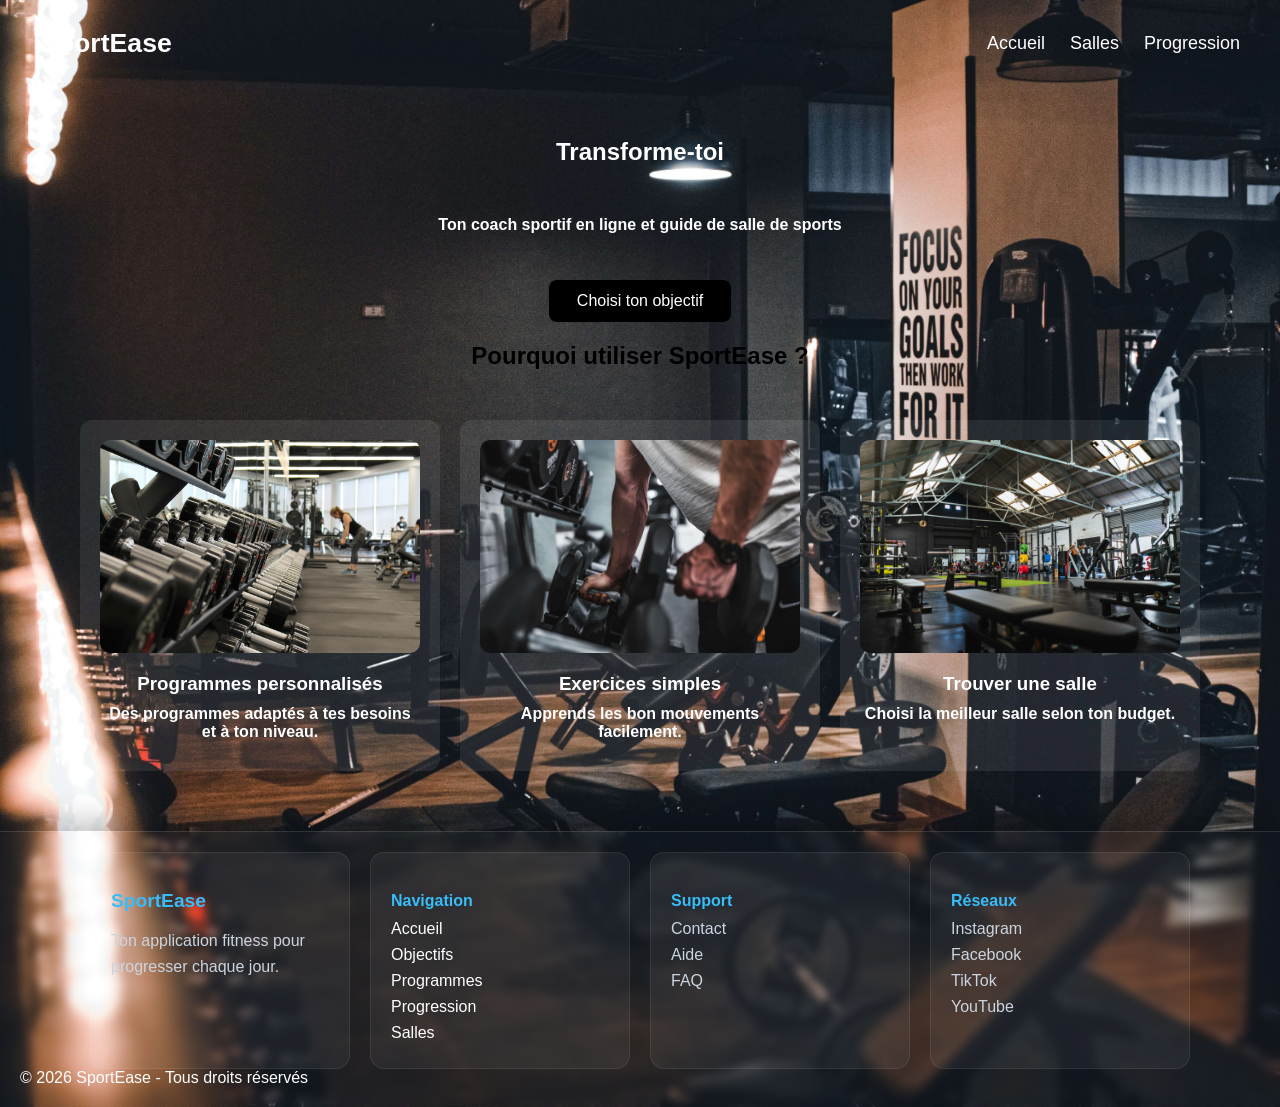
<file: index.html>
<!DOCTYPE html>
<html lang="fr">
<head>
    <meta charset="utf-8">
    <meta name="viewport" content="width=device-width, initial-scale=1.0">
    <link rel="stylesheet" href="style.css">
    <title>Accueil</title>
</head>
<body>
    <!-- Navigation -->

    <nav class="navbar">
        <a href="#" class="logo"> <strong>SportEase</strong></a>
        <div class="nav-link">
        <ul>
            
            <li><a href="index.html">Accueil</a></li>
            <li><a href="Salles.html">Salles</a></li>
            <li><a href="Progression.html">Progression</a></li>
            
        </ul>
        </div>
    </nav>
    <div class="hero">
        <h2><strong>Transforme-toi</strong></h2>
        <p> <strong> Ton coach sportif en ligne et guide de salle de sports</strong></p>
        <a href="objectifs.html" class="btn">Choisi ton objectif</a>
    </div>

    <!-- Section -->

    <div class="section">
        <h2>Pourquoi utiliser SportEase ?</h2>
        <div class="cards">
            <div class="card">
                <img src="photo1.jpg" alt="Programmes personnalisés" width="300">
                <h3>Programmes personnalisés</h3>
                <p> <strong>Des programmes adaptés à tes besoins et à ton niveau.</strong></p>
            </div>
            <div class="card">
                <img src="photo2.jpg" alt="Exercices simples" width="300">
                <h3>Exercices simples</h3>
                <p> <strong>Apprends les bon mouvements facilement.</strong></p>
            </div>
            <div class="card">
                <img src="photo3.jpg" alt="Trouver une salle" width="300">
                <h3>Trouver une salle</h3>
                <p> <strong>Choisi la meilleur salle selon ton budget.</strong></p>
            </div>
        </div>
    </div>

    <!-- Footer -->

<footer class="footer">

    <div class="footer-container">

        <!-- BRAND -->
        <div class="footer-box">
            <h3>SportEase</h3>
            <p>Ton application fitness pour progresser chaque jour.</p>
        </div>

        <!-- LIENS -->
        <div class="footer-box">
            <h4>Navigation</h4>
            <ul>
                <li><a href="index.html">Accueil</a></li>
                <li><a href="Objectifs.html">Objectifs</a></li>
                <li><a href="Programmes.html">Programmes</a></li>
                <li><a href="Progression.html">Progression</a></li>
                <li><a href="Salles.html">Salles</a></li>
            </ul>
        </div>

        <!-- SUPPORT -->
        <div class="footer-box">
            <h4>Support</h4>
            <ul>
                <li>Contact</li>
                <li>Aide</li>
                <li>FAQ</li>
            </ul>
        </div>

        <!-- RESEAUX -->
        <div class="footer-box">
            <h4>Réseaux</h4>

            <ul>
                <li>Instagram</li>
                <li>Facebook</li>
                <li>TikTok</li>
                <li>YouTube</li>
            </ul>
    
        </div>

    </div>

    <div class="footer-bottom">
        © 2026 SportEase - Tous droits réservés
    </div>

</footer>
</body>
</html>
</file>
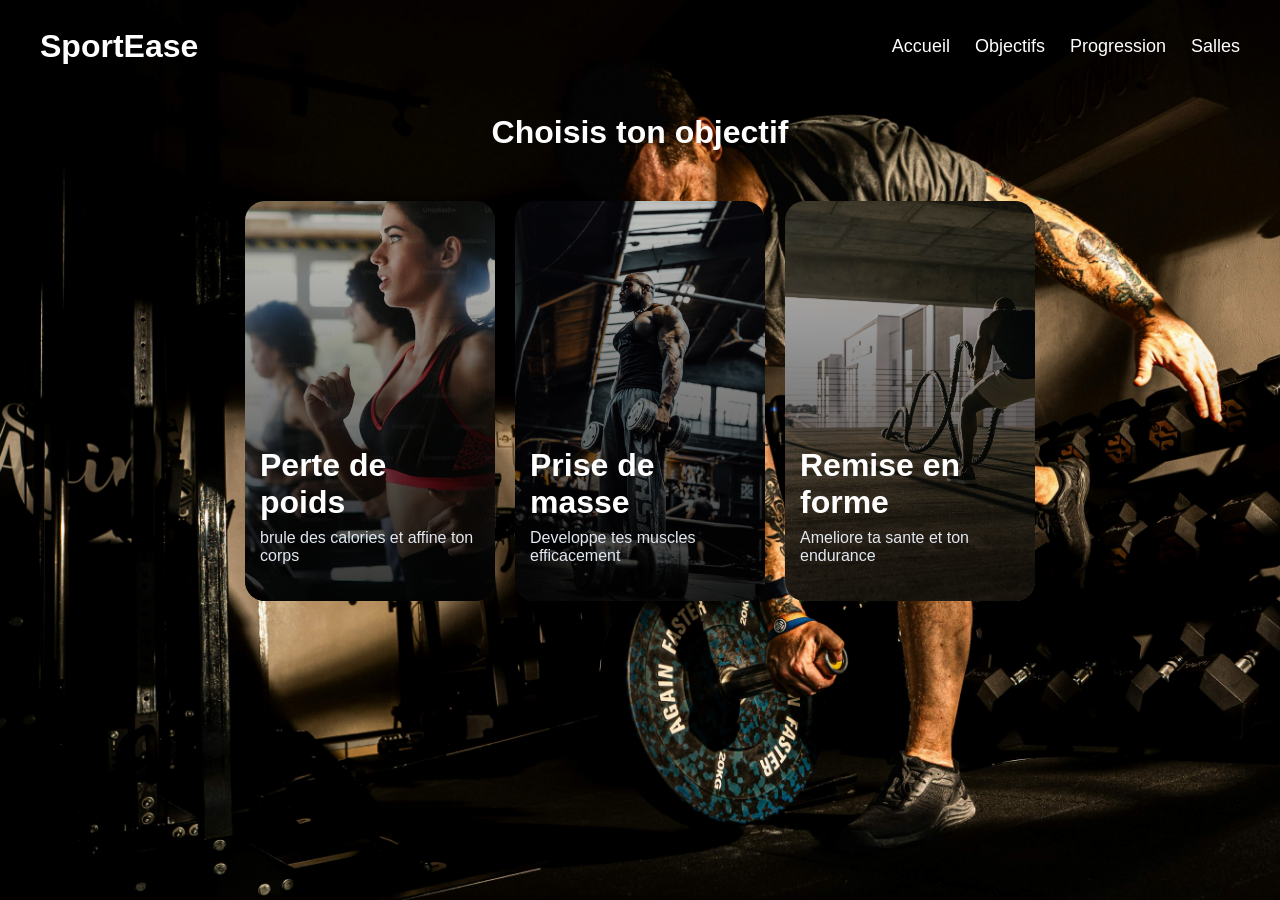
<file: Objectifs.html>
<!DOCTYPE html>
<html lang="fr">
<head>
<meta charset="UTF-8">
<title>SportEase - Objectif</title>
<link rel="stylesheet" href="style2.css">
</head>

<body>

     <nav class="navbar">
        <a href="#" class="logo"> <strong>SportEase</strong></a>
        <div class="nav-link">
        <ul>
            <li><a href="Acceuil.html">Accueil</a></li>
            <li><a href="objectifs.html">Objectifs</a></li>
            <li><a href="progression.html">Progression</a></li>
            <li><a href="Salles.html">Salles</a></li>
            
        </ul>
        </div>
    </nav>

<h1> <strong>Choisis ton objectif </strong></h1>

<div class="container">
<a href="pertedepoids.html"class="card">
    <img src="photo17.png" alt="">
    <div class="card-content">
    <h3>Perte de poids</h3>
    <p>brule des calories et affine ton corps</p>
    </div>
    </a>
    <a href="prisedemasse.html"class="card">
        <img src="photo12.jpg" alt="">
        <div class="card-content">
        <h3>Prise de masse</h3>
        <p>Developpe tes muscles efficacement</p>
        </div>
    </a>
    <a href="remiseenforme.html"class="card">
        <img src="photo11.jpg" alt="">
        <div class="card-content">
        <h3>Remise en forme</h3>
        <p> Ameliore ta sante et ton endurance</p>
        </div>
    
        </a>
</div>



</body>
</html>
</file>
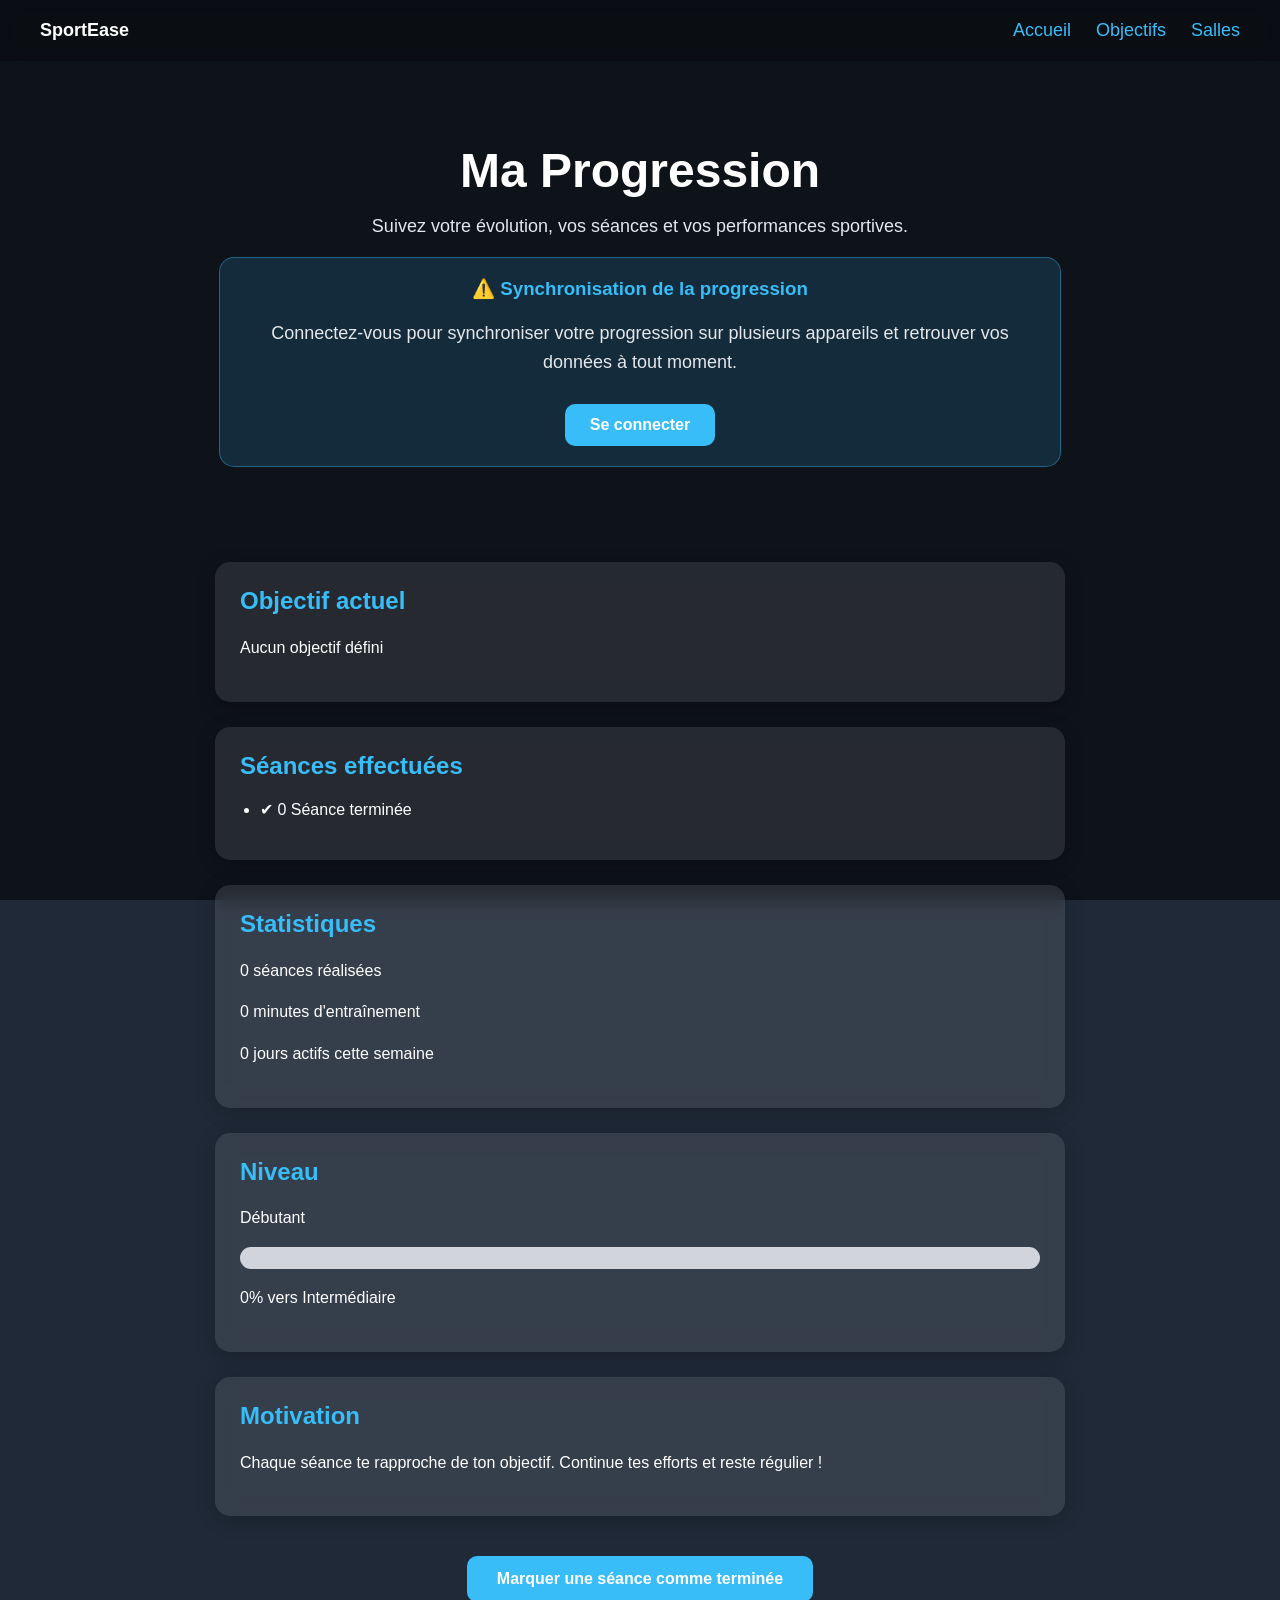
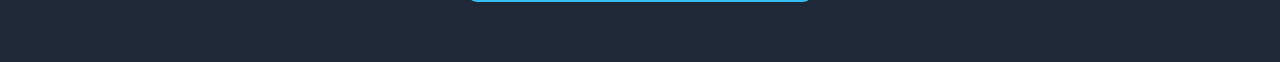
<file: progression.html>
<!DOCTYPE html>
<html lang="fr">
<head>
    <meta charset="UTF-8">
    <meta name="viewport" content="width=device-width, initial-scale=1.0">
    <title>SportEase - Progression</title>
    <link rel="stylesheet" href="styleprogression.css">
</head>

<body>

    <!-- NAVBAR -->

    <nav class="navbar">
        <a href="#" class="logo"><strong>SportEase</strong></a>

        <div class="nav-link">
            <ul>
                <li><a href="Acceuil.html">Accueil</a></li>
                <li><a href="objectifs.html">Objectifs</a></li>
                <li><a href="Salles.html">Salles</a></li>
                
                
            </ul>
        </div>
    </nav>

    <!-- hero -->

    <div class="hero">
        <h1>Ma Progression</h1>

        <p>
            Suivez votre évolution, vos séances
            et vos performances sportives.
        </p>
        <div class="login-notice">

    <h3>⚠️ Synchronisation de la progression</h3>

    <p>
        Connectez-vous pour synchroniser votre progression
        sur plusieurs appareils et retrouver vos données
        à tout moment.
    </p>

    <a href="connexion.html" class="login-btn">
        Se connecter
    </a>

</div>
    </div>

    <!-- OBJECTIF -->

    <div class="box">

        <h2> Objectif actuel</h2>

        <p>Aucun objectif défini</p>

    </div>

    <!-- SEANCES -->

    <div class="box">

        <h2> Séances effectuées</h2>

        <ul>
            <li>✔ 0 Séance terminée</li>
        </ul>

    </div>

    <!-- STATISTIQUES -->

    <div class="box">

        <h2>Statistiques</h2>

        <p>0 séances réalisées</p>

        <p>0 minutes d'entraînement</p>

        <p>0 jours actifs cette semaine</p>

    </div>

    <!-- NIVEAU -->

    <div class="box">

        <h2> Niveau</h2>

        <p>Débutant</p>

        <div class="progress-bar">
            <div class="progress"></div>
        </div>

        <p>0% vers Intermédiaire</p>

    </div>

    <!-- MOTIVATION -->

    <div class="box">

        <h2> Motivation</h2>

        <p>
            Chaque séance te rapproche de ton objectif.
            Continue tes efforts et reste régulier !
        </p>

    </div>

    <!-- BOUTON -->

    <div class="button-container">

        <button class="btn">
            Marquer une séance comme terminée
        </button>

    </div>

</body>
</html>
</file>
<file: style.css>
body {
    font-family: Arial, sans-serif;
    margin: 0;
    padding: 0;
    min-height: 100vh;
    background-image: url("photo4.jpg");
    background-repeat: no-repeat;
    background-position: center center;
    background-size: cover;
    background-attachment: fixed;
    
}
p {
    color: white;
}
.navbar {
 
    display: flex;
    justify-content: space-between;
    align-items: center;
    padding: 20px 40px;
    font-size: smaller;


}
.navbar a {
    color: white;
    text-decoration: none;
    font-size: 18px;
}
.navbar .logo {
    font-weight: bold;
    font-size: 2em;
    align-items: center;
    color: white;
}
.navbar .nav-link ul {
    list-style: none;
    display: flex;
    gap: 25px;
    align-items: center;
    
}
.cards {
 
    display: flex;
    gap: 20px;
    justify-content: center;
    flex-wrap: wrap;
    margin-top: 50px;

}
.card:hover {
    transform: scale(1.05);
}
.card {
    background: rgba(255, 255, 255, 0.08);
    border-radius: 12px;
    padding: 20px;
    text-align: center;
    max-width: 320px;
}
.card img {
    display: block;
    width: 100%;
    height: auto;
    margin: 0 auto 20px;
    border-radius: 10px;
}
.card h3,
.card p {
    color: white;
    margin: 0 0 10px;
}
.hero {
    text-align: center;
}
.hero h2,
.hero p {
    color: white;
    margin-top: 50px;
    
}
.hero a{
    text-decoration: none;
}
.btn {
    display: inline-block;
    margin: 30px auto 0 auto;
    padding: 12px 28px;
    background-color: black;
    color: white;
    border: none;
    border-radius: 8px;
    cursor: pointer;
    font-size: 16px;
}
.section {
    text-align: center;
}

.footer {
    position: relative;
    z-index: 1;
    padding: 20px;
    margin-top: 60px;
    color: white;
    border-top: 1px solid rgba(255, 255, 255, 0.12);
    box-shadow: 0 -8px 30px rgba(0, 0, 0, 0.25);
    backdrop-filter: blur(4px);
}

.footer-container {
    display: flex;
    justify-content: space-between;
    flex-wrap: wrap;
    gap: 20px;
    max-width: 1100px;
    margin: auto;
}

.footer-box {
    min-width: 200px;
    flex: 1;
    background: rgba(255, 255, 255, 0.05);
    padding: 18px 20px;
    border-radius: 14px;
    border: 1px solid rgba(255, 255, 255, 0.08);
    backdrop-filter: blur(6px);
}

.footer-box h3 {
    color: #38bdf8;
    margin-bottom: 10px;
    font-size: 1.2rem;
}

.footer-box h4 {
    color: #38bdf8;
    margin-bottom: 10px;
    font-size: 1rem;
}

.footer-box p {
    color: #cbd5e1;
    line-height: 1.6;
}

.footer-box ul {
    list-style: none;
    padding: 0;
    margin: 0;
}

.footer-box ul li {
    margin-bottom: 8px;
    color: #cbd5e1;
    transition: color 0.2s ease;
    
}

.footer-box ul li:hover {
    color: white;
}
s

.footer-bottom {
    text-align: center;
    margin-top: 30px;
    font-size: 12px;
    color: #94a3b8;
    border-top: 1px solid rgba(255, 255, 255, 0.1);
    padding-top: 15px;
}
.footer-box a {
    text-decoration: none;
    color:white;
}
</file>
<file: style2.css>
body {
    margin: 0;
    font-family: arial;
    background-image: url(photo7.jpg);
     background-repeat: no-repeat;
    background-position: center center;
    background-size: cover;
    background-attachment: fixed;
    color: white;
    text-align: center;
}
.container{
    display: flex;
    justify-content: center;
    gap: 20px;
    flex-wrap: wrap;
    margin-top: 50px;
}
.card {
    position: relative;
    width: 250px;
    height: 400px;
    border-radius: 20px;
    overflow: hidden;
    text-decoration: none;
    color: white;
    transition: transform 0.3s;

}

.card:hover {
    transform: scale(1.05);
}

.card img {
    width: 100%;
    height: 100%;
    object-fit: cover;
}


.card::after {
    content: "";
    position: absolute;
    inset: 0;
    background: linear-gradient(
        to top,
        rgba(0,0,0,0.8),
        rgba(0,0,0,0.2)
    );
}


.card-content {
    position: absolute;
    bottom: 20px;
    left: 15px;
    right: 15px;
    z-index: 2;
    text-align: left;
}

.card h3 {
    margin: 0;
    font-size: 32px;
    font-weight: bold;
}

.card p {
    margin-top: 8px;
    font-size: 16px;
    color: #e2e8f0;
}
h1 {
    color: white;
    text-align: center;
}
.navbar {
 
    display: flex;
    justify-content: space-between;
    align-items: center;
    padding: 20px 40px;

}
.navbar a {
    color: white;
    text-decoration: none;
    font-size: 18px;
}
.navbar .logo {
    font-weight: bold;
    font-size: 2em;
    align-items: center;
}
.navbar .nav-link ul {
    list-style: none;
    display: flex;
    gap: 25px;
    align-items: center;
}
</file>
<file: styleprogression.css>
/* ---------- BODY ---------- */

body{
    margin:0;
    padding:0;
    font-family: Arial, sans-serif;

    min-height:100vh;

    background-image:url("");
    background-size:cover;
    background-position:center;
    background-repeat:no-repeat;
    background-attachment:fixed;
    background-color:#1f2937;
    

    color:white;
}

/* Overlay sombre */

body::before{
    content:"";
    position:fixed;
    inset:0;

    background:rgba(0,0,0,0.55);

    z-index:-1;
}

/* ---------- NAVBAR ---------- */

.navbar{
    display:flex;
    justify-content:space-between;
    align-items:center;

    padding:20px 40px;

    background:rgba(0,0,0,0.25);
    backdrop-filter:blur(8px);
}

.navbar a{
    text-decoration:none;
    color:#38bdf8;
    font-size:18px;
}

.logo{
    color:white !important;
    font-size:2em;
    font-weight:bold;
}

.nav-link ul{
    list-style:none;

    display:flex;
    gap:25px;

    margin:0;
    padding:0;
}

/* ---------- hero ---------- */

.hero{
    text-align:center;
    padding:50px 20px;
}

.hero h1{
    font-size:3rem;
    margin-bottom:10px;
}

.hero p{
    color:#e5e7eb;
    font-size:18px;
}

/* ---------- BOX ---------- */

.box{
    width:80%;
    max-width:800px;

    margin:25px auto;

    padding:25px;

    border-radius:15px;

    background:rgba(255,255,255,0.1);
    backdrop-filter:blur(10px);

    box-shadow:0 4px 20px rgba(0,0,0,0.2);
}

.box h2{
    color:#38bdf8;
    margin-top:0;
}

.box p{
    line-height:1.6;
}

.box ul{
    padding-left:20px;
}

.box li{
    margin-bottom:10px;
}

/* ---------- PROGRESSION ---------- */

.progress-bar{
    width:100%;
    height:22px;

    background:#d1d5db;

    border-radius:20px;

    overflow:hidden;

    margin:15px 0;
}

.progress{
    width:0%;
    height:100%;

    background:#22c55e;

    border-radius:20px;
}

/* ---------- BOUTON ---------- */

.button-container{
    text-align:center;
    margin:40px 0 60px;
}

.btn{
    padding:14px 30px;

    border:none;
    border-radius:10px;

    background:#38bdf8;

    color:white;

    font-size:16px;
    font-weight:bold;

    cursor:pointer;

    transition:0.3s;
}

.btn:hover{
    transform:scale(1.05);
    background:#0ea5e9;
}

/* ---------- RESPONSIVE ---------- */

@media(max-width:768px){

    .navbar{
        flex-direction:column;
        gap:15px;
    }

    .nav-link ul{
        flex-wrap:wrap;
        justify-content:center;
    }

    .hero h1{
        font-size:2.2rem;
    }

    .box{
        width:90%;
    }
}
.login-notice{
    width:80%;
    max-width:800px;

    margin:20px auto;

    padding:20px;

    border-radius:15px;

    background:rgba(56, 189, 248, 0.15);

    border:1px solid rgba(56, 189, 248, 0.4);

    text-align:center;
}

.login-notice h3{
    margin-top:0;
    color:#38bdf8;
}

.login-notice p{
    color:#e5e7eb;
    line-height:1.6;
}

.login-btn{
    display:inline-block;

    margin-top:10px;

    padding:12px 25px;

    border-radius:10px;

    text-decoration:none;

    background:#38bdf8;
    color:white;

    font-weight:bold;

    transition:0.3s;
}

.login-btn:hover{
    background:#0ea5e9;
    transform:translateY(-2px);
}
</file>
